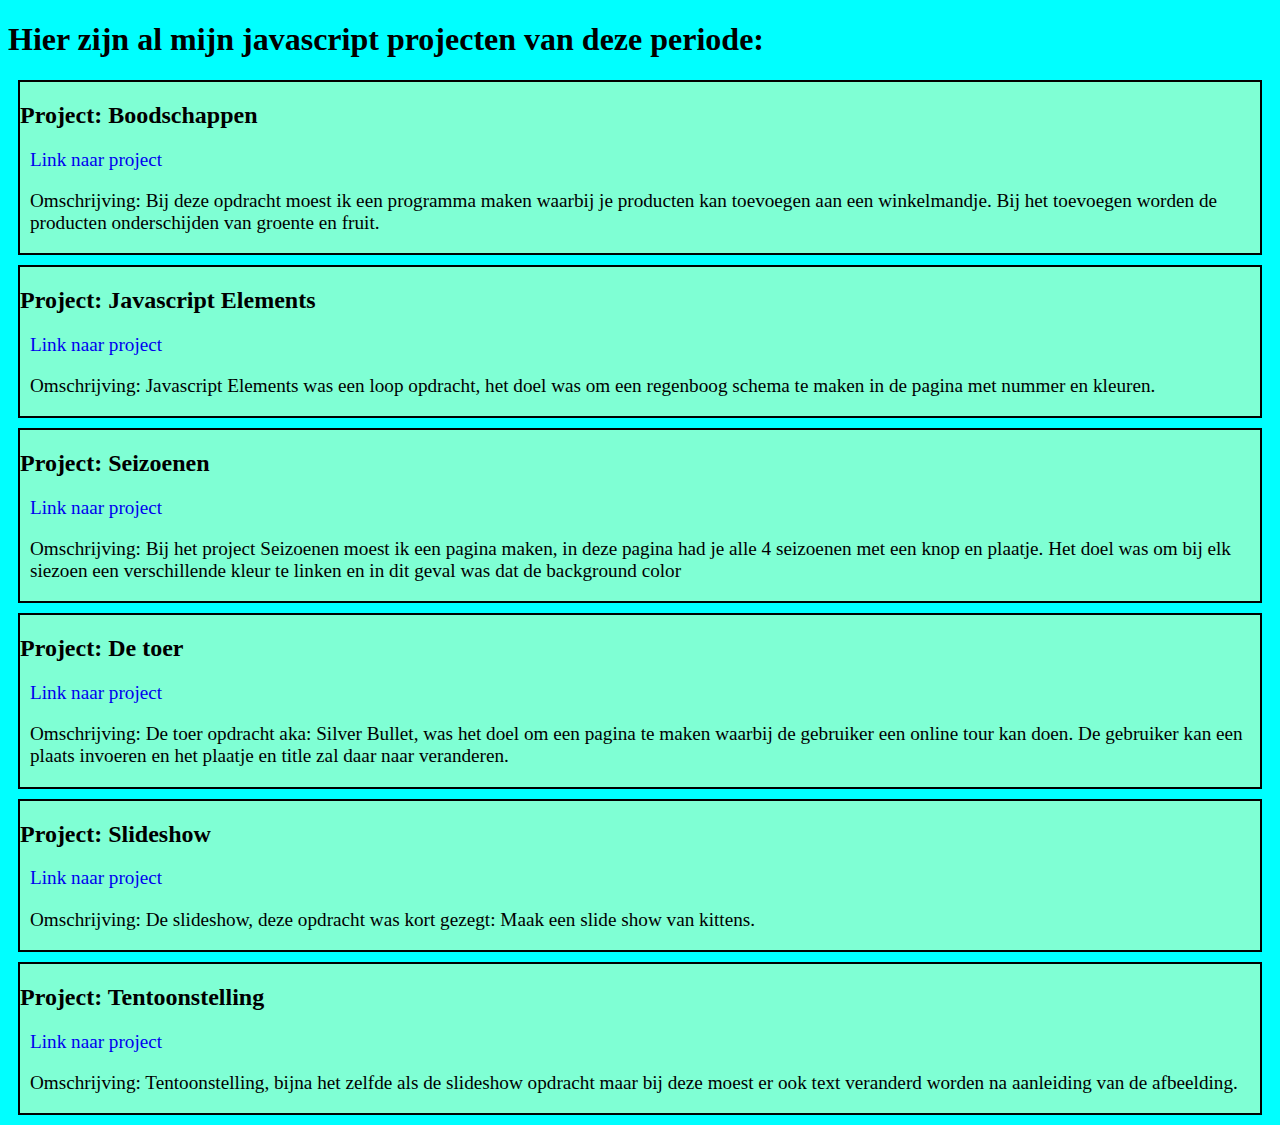
<file: index.html>
<!DOCTYPE html>
<html lang="en">
<head>
    <link rel="stylesheet" href="style.css">
    <meta charset="UTF-8">
    <meta http-equiv="X-UA-Compatible" content="IE=edge">
    <meta name="viewport" content="width=device-width, initial-scale=1.0">
    <title>Main</title>
</head>
<body>
    <main>
        <h1>Hier zijn al mijn javascript projecten van deze periode:</h1>
        <div class="infoContainer">
            <h2>Project: Boodschappen</h2>
            <a href="boodschappen/index.html">Link naar project</a>
            <p>Omschrijving:
                Bij deze opdracht moest ik een programma maken waarbij je producten kan toevoegen aan een winkelmandje.
                Bij het toevoegen worden de producten onderschijden van groente en fruit.
            </p>
        </div>
        <div class="infoContainer">
            <h2>Project: Javascript Elements</h2>
            <a href="jsElements/index.html">Link naar project</a>
            <p>Omschrijving:
                Javascript Elements was een loop opdracht, het doel was om een regenboog schema te maken in de pagina met nummer en kleuren.
            </p>
        </div>
        <div class="infoContainer">
            <h2>Project: Seizoenen</h2>
            <a href="seizoenen/index.html">Link naar project</a>
            <p>Omschrijving:
                Bij het project Seizoenen moest ik een pagina maken, in deze pagina had je alle 4 seizoenen met een knop en plaatje. Het doel was om bij elk siezoen 
                een verschillende kleur te linken en in dit geval was dat de background color
            </p>
        </div>
        <div class="infoContainer">
            <h2>Project: De toer</h2>
            <a href="silverBullet/index.html">Link naar project</a>
            <p>Omschrijving:
                De toer opdracht aka: Silver Bullet, was het doel om een pagina te maken waarbij de gebruiker een online tour kan doen. De gebruiker kan een plaats invoeren
                en het plaatje en title zal daar naar veranderen.
            </p>
        </div>
        <div class="infoContainer">
            <h2>Project: Slideshow</h2>
            <a href="slideshow/index.html">Link naar project</a>
            <p>Omschrijving:
                De slideshow, deze opdracht was kort gezegt: Maak een slide show van kittens. 
            </p>
        </div>
        <div class="infoContainer">
            <h2>Project: Tentoonstelling</h2>
            <a href="tentoonstelling/index.html">Link naar project</a>
            <p>Omschrijving:
                Tentoonstelling, bijna het zelfde als de slideshow opdracht maar bij deze moest er ook text veranderd worden na aanleiding van de afbeelding.
            </p>
        </div>
    </main>
</body>
</html>
</file>
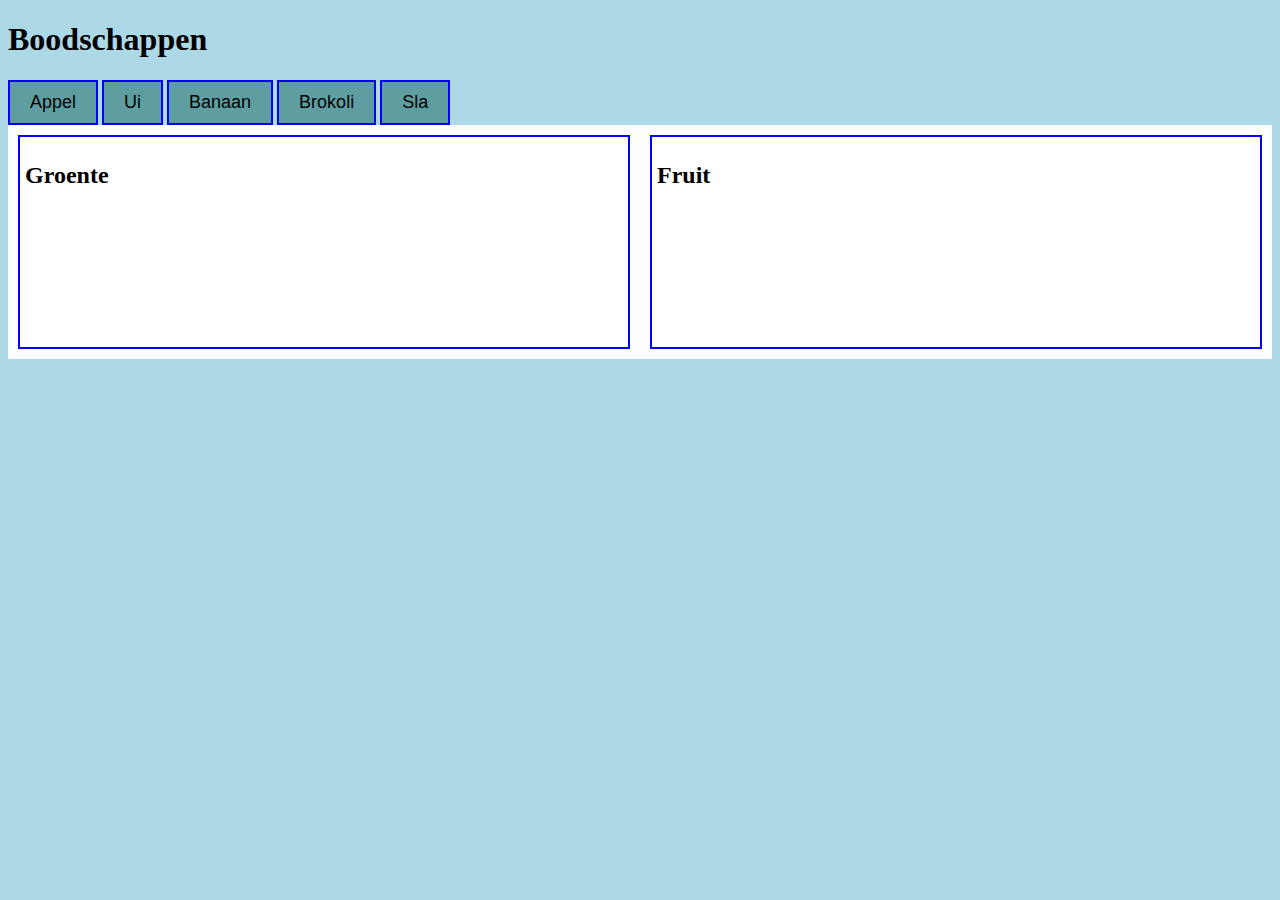
<file: boodschappen/index.html>
<!DOCTYPE html>
<html lang="en">
<head>
    <meta charset="UTF-8">
    <meta http-equiv="X-UA-Compatible" content="IE=edge">
    <meta name="viewport" content="width=device-width, initial-scale=1.0">
    <link rel="stylesheet" href="style.css">
    <title>Document</title>
</head>
<body>
    <h1>Boodschappen</h1>
    <div class="boodschappen">
        <button onclick="placeF('Appel');">Appel</button>
        <button onclick="placeG('Ui');">Ui</button>
        <button onclick="placeF('Banaan');">Banaan</button>
        <button onclick="placeG('Brokoli');">Brokoli</button>
        <button onclick="placeG('Sla');">Sla</button>
    </div>
    <div class="koelkast">
        <section id="groente">
            <h2>Groente</h2>
        </section>
        <section id="fruit">
            <h2>Fruit</h2>
        </section>
    </div>
    <script src="script.js"></script>
</body>
</html>
</file>
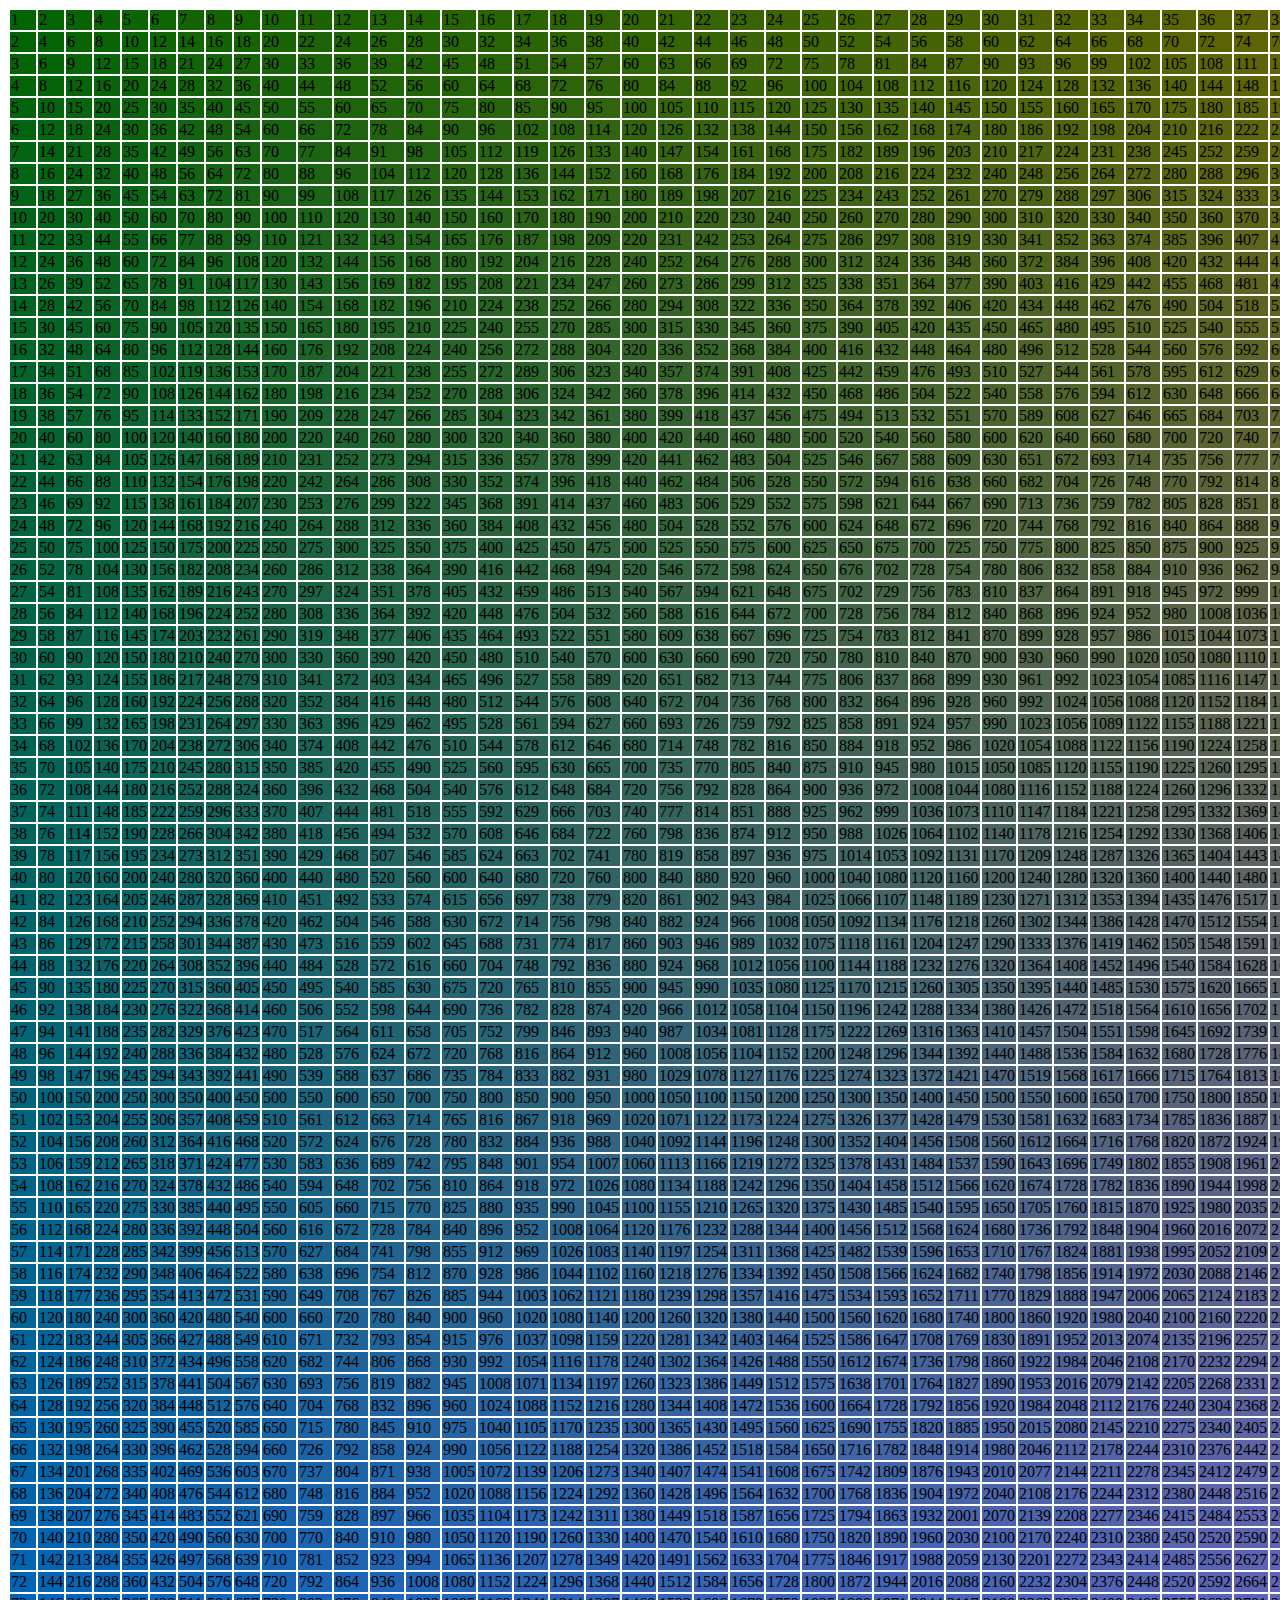
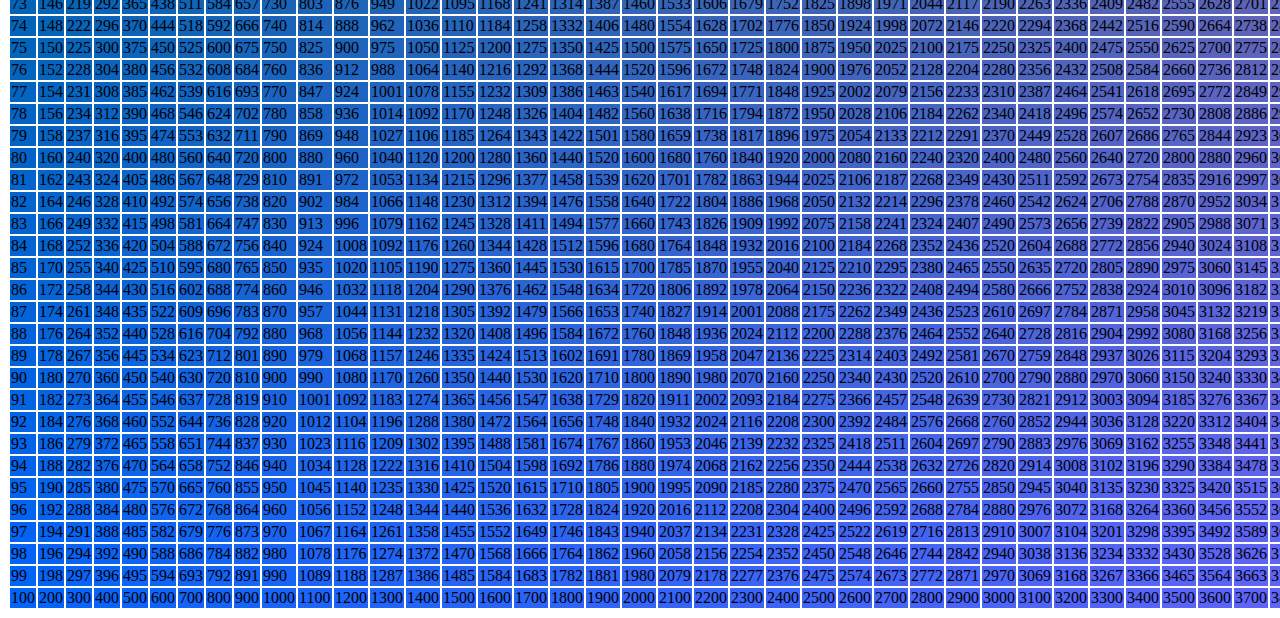
<file: jsElements/index.html>
<!DOCTYPE html>
<html lang="en">
<head>
    <meta charset="UTF-8">
    <meta http-equiv="X-UA-Compatible" content="IE=edge">
    <meta name="viewport" content="width=device-width, initial-scale=1.0">
    <title>Document</title>
</head>
<body>
     <table id="table">
        
    </table>
    <script>
        var table = document.getElementById("table");
        for(var i = 1; i <= 100; i++){
            var row = document.createElement("tr");
            for(var j = 1; j <= 100; j++){
                var tableData = document.createElement("td");
                tableData.innerHTML = i * j;
                tableData.style.backgroundColor = "rgb("+ j*2.5 +", 100,"+ i*2.5 +")";
                row.appendChild(tableData);
            }  
            table.appendChild(row);
        }
    </script>
</body>
</html>
</file>
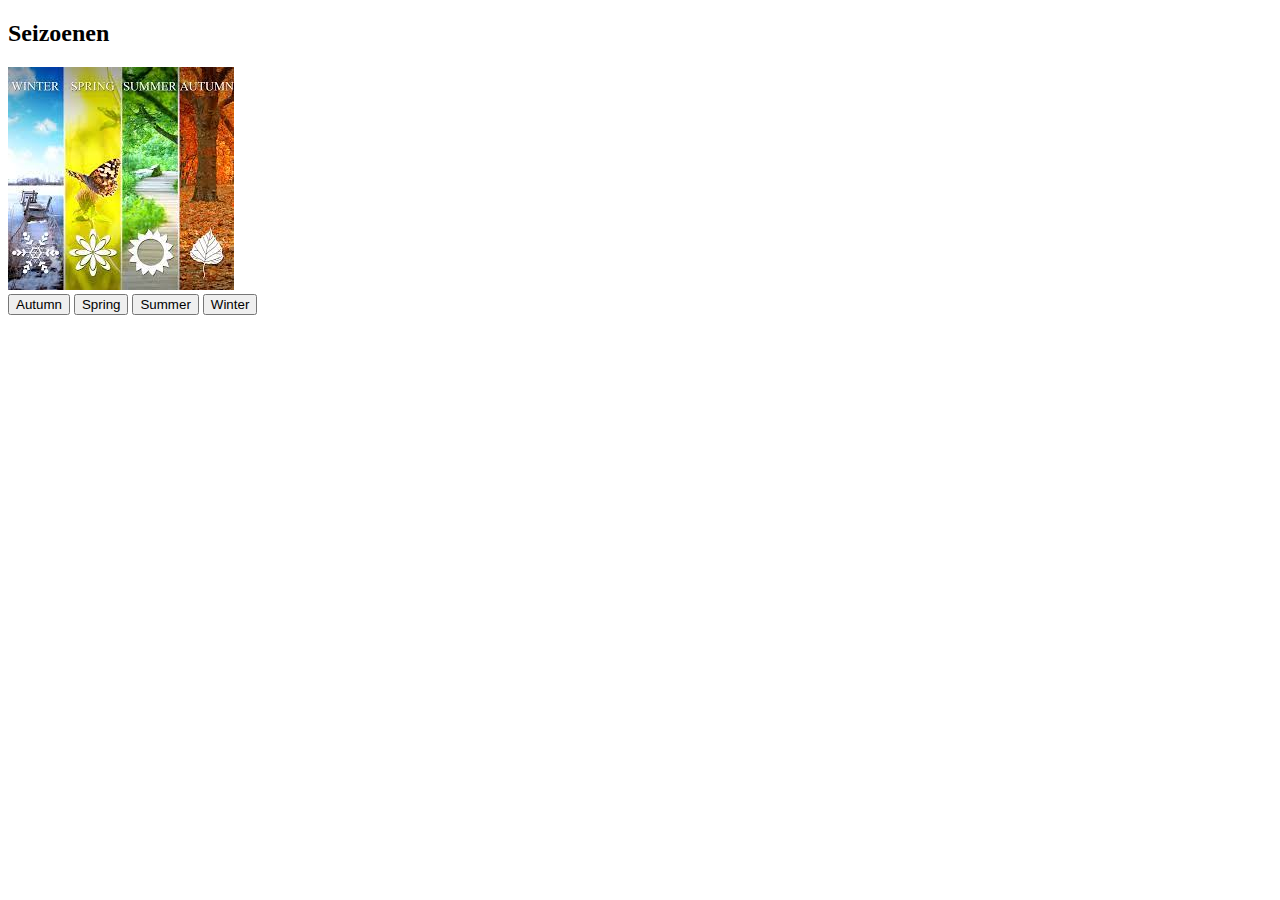
<file: seizoenen/index.html>
<!DOCTYPE html>
<html lang="en">
<head>
    <meta charset="UTF-8">
    <meta http-equiv="X-UA-Compatible" content="IE=edge">
    <meta name="viewport" content="width=device-width, initial-scale=1.0">
    <title>Document</title>
</head>
<body>
    <div class="container">
        <h2 id="title">Seizoenen</h2>
        <img id="img" src="img/seasons.jpg" alt="seizoenenImg">
        <nav>
            <button onclick="func(0);">Autumn</button>
            <button onclick="func(1);">Spring</button>
            <button onclick="func(2);">Summer</button>
            <button onclick="func(3);">Winter</button>
        </nav>
    </div>
    <script src="script.js"></script>
</body>
</html>
</file>
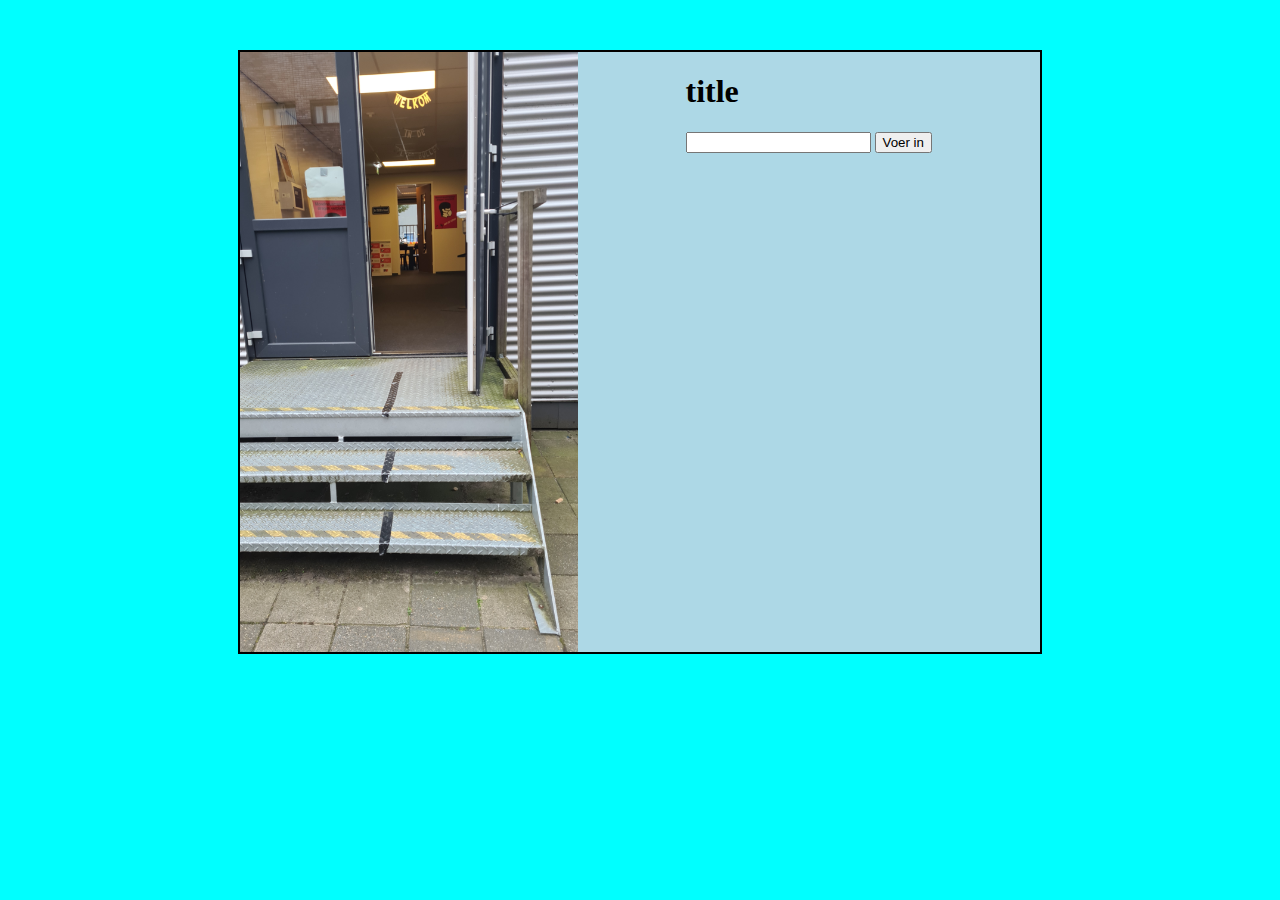
<file: silverBullet/index.html>
<!DOCTYPE html>
<html lang="en">
<head>
    <link rel="stylesheet" href="style.css">
    <script src="script.js" defer></script>
    <meta charset="UTF-8">
    <meta http-equiv="X-UA-Compatible" content="IE=edge">
    <meta name="viewport" content="width=device-width, initial-scale=1.0">
    <title>Document</title>
</head>
<body>
    <div class="container">
        <img id="js--img" src="img/0.jpg" alt="foto">
        <div class="myInteraction">
            <h1 id="js--title">title</h1>
            <input type="text" id="js--input" autocomplete="off">
            <input type="button" value="Voer in" onclick="getInput();">
        </div>
    </div>
</body>
</html>
</file>
<file: style.css>
body{
    background-color: aqua;
}
.infoContainer{
    background-color: aquamarine;
    border: solid black 2px;
    margin: 10px;
}
.infoContainer > a, p{
    margin-left: 10px;
    text-decoration: none;
    font-size: 120%;
}
.infoContainer > a:hover{
    font-size: 130%;
    background-color: aqua;
}
</file>
<file: boodschappen/style.css>
body{
    background-color: lightblue;
}

.koelkast{
    background-color: white;
    display: grid;
    grid-template-columns: 1fr 1fr;
    gap: 20px;
    padding: 10px;
}

section{
    border: solid blue 2px;
    padding: 5px;
    min-height: 200px;
}
h2{
    margin-bottom: 10px;
}

button{
    padding: 10px 20px;
    background-color: cadetblue;
    font-size: 18px;
    border: solid blue 2px;
}
</file>
<file: silverBullet/style.css>
body{
    background-color: aqua;
}
.container{
    width: 800px;
    height: auto;
    background-color: lightblue;
    margin: 50px auto auto auto;
    display: grid;
    grid-template-columns: auto auto;
    border: solid 2px black;
}
.container > img{
    height: 600px;
}
.title{
    padding: 10px;
}
</file>
